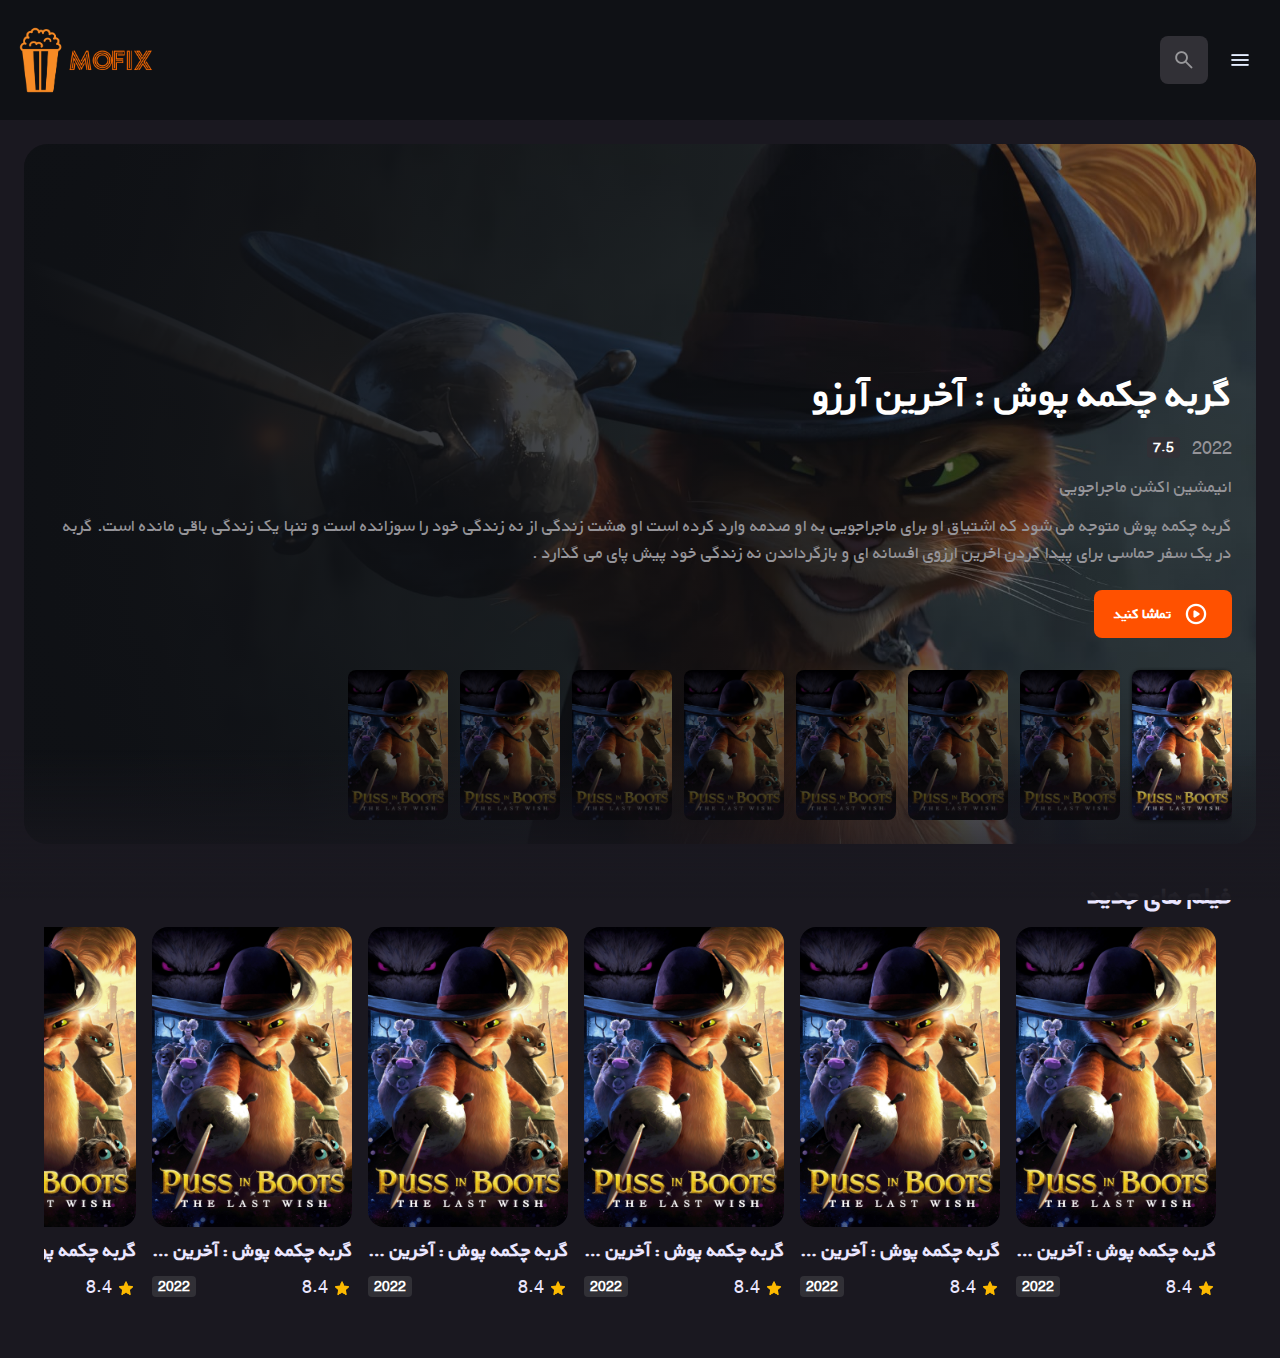
<file: index.html>
<!DOCTYPE html>
<html lang="en">
<head>
  <meta charset="UTF-8">
  <meta name="viewport" content="width=device-width, initial-scale=1.0">
  <title>Mofix</title>
  <meta name = "title" content="Mofix">
  <meta name="description" content="Mofix تماشای رایگان فیلم">


  <link rel="shortcut icon" href="/favicon.png" type="image/x-icon">
  <!--
    google font
  -->

  <link rel="preconnect" href="https://fonts.googleapis.com">
  <link rel="preconnect" href="https://fonts.gstatic.com" crossorigin>
  <link href="https://fonts.googleapis.com/css2?family=DM+Sans:wght@400;700&display=swap" rel="stylesheet">

  <link rel="stylesheet" href="./assets/css/style.css">

  
 
</head>
<body>


  <!--
    Header
  -->
  <header class="header">
    <div class="search-box" search-box>
      <div class="search-wrapper" search-wrapper>
        <input type="text" name="search" autocomplete="off" id="aria-label" placeholder="جستجوی فیلم" class="search-field" search-field>
        <img src="./assets/images/search.png" alt="" width="24" height="24"class="leading-icon">
      </div>
      <button class="search-btn" search-toggler>
        <img src="./assets/images/close.png" width="24" height = "24"alt="" >
      </button>
    </div>
    <button class="menu-btn" menu-btn menu-toggler>
      <img src="./assets/images/menu.png" width="24" height = "24" alt="" class="menu">
      <img src="./assets/images/menu-close.png" width="24" height = "24" alt="" class="close">
    </button>
    <button class="search-btn" search-toggler menu-close>
      <img src="./assets/images/search.png " width="24" height = "24" alt="">
    </button>
    
    <a href="./index.html" class = "logo">
      <img src="./assets/images/Mofix.png" width="140" height="32"alt="">
    </a>
    
  </header>
  

  <!--
    SIDE BAR
  -->

  <nav class="sidebar" sidebar>
    <div class="sidebar-inner">

      <div class="sidebar-list">

        <p class="title">دسته بندی</p>

        <a href="./movie-list.html" menu-close class="sidebar-link">اکشن</a>
        <a href="./movie-list.html" menu-close class="sidebar-link">ترسناک</a>
        <a href="./movie-list.html" menu-close class="sidebar-link">کمدی</a>
        <a href="./movie-list.html" menu-close class="sidebar-link">ماجراجویی</a>
        <a href="./movie-list.html" menu-close class="sidebar-link">علمی تخیلی</a>
        <a href="./movie-list.html" menu-close class="sidebar-link">درام</a>

      </div>
      <div class="sidebar-list">

        <p class="title">زبان</p>

        <a href="./movie-list.html" menu-close class="sidebar-link">ایرانی</a>
        <a href="./movie-list.html" menu-close class="sidebar-link">خارجی</a>

      </div>
      <div class="sidebar-list">

        <p class="title">نوع</p>

        <a href="./movie-list.html" menu-close class="sidebar-link">سریال</a>
        <a href="./movie-list.html" menu-close class="sidebar-link">فیلم</a>

      </div>
      <div class="sidebar-footer">
        <p class="copyright">
          Mofix تماشای فیلم و سریال فیکس <a></a>
        </p>
        <img src="./assets/images/Mofix-white.png" alt="" width="80" height="17">
      </div>
    </div>

  </nav>

  <div class="overlay" overlay menu-toggler></div>

  <article class="container" page-content>
    <!--
      BANNER
    -->

    <section class="banner" aria-label="محبوبترین ها">
      <div class="banner-slider">
        <div class="slider-item active" slider-item>
          <img src="./assets/images/slider-banner.jpg" class= "img-cover" loading="eager"  alt="">
          <div class="banner-content">
            <h2 class="heading">
              گربه چکمه پوش : آخرین آرزو
            </h2>
            <div class="meta-list">
              <div class="meta-item">2022</div>
              <div class="meta-item card-badge" >7.5</div>
            </div>
            <p class="genre">انیمشین اکشن ماجراجویی</p>
            <p class="banner-text">گربه چکمه پوش متوجه می شود که اشتیاق او برای ماجراجویی به او صدمه وارد کرده است او هشت زندگی از نه زندگی خود را سوزانده است و تنها یک زندگی باقی مانده است. گربه در یک سفر حماسی برای پیدا کردن اخرین ارزوی افسانه ای و بازگرداندن نه زندگی خود پیش پای می گذارد .</p>
            <a href="./detail.html" class="btn">
              <img src="./assets/images/play_circle.png" width="24" height="24" aria-hidenn="true" alt="">
              <span class="span"> تماشا کنید</span>
            </a>
          </div>


        </div>
        <div class="slider-item" slider-item>
          <img src="./assets/images/slider-banner.jpg" class= "img-cover" loading="eager"  alt="">
          <div class="banner-content">
            <h2 class="heading">
              Puss in Boots: Last wish
            </h2>
            <div class="meta-list">
              <div class="meta-item">2022</div>
              <div class="meta-item" card-badge>7.5</div>
            </div>
            <p class="genre">انیمشین اکشن ماجراجویی</p>
            <p class="banner-text">Puss in Boots discovers that his passion for adventure has taken its toll: He has burned through eight of his nine lives, leaving him with only one life left. Puss sets out on an epic journey to find the mythical Last Wish and restore his nine lives.</p>
            <a href="./detail.html" class="btn">
              <img src="./assets/images/play_circle.png" width="24" height="24" aria-hidenn="true" alt="">
              <span class="span"> تماشا کنید</span>
            </a>
          </div>


        </div>
        <div class="slider-item" slider-item>
          <img src="./assets/images/slider-banner.jpg" class= "img-cover" loading="eager"  alt="">
          <div class="banner-content">
            <h2 class="heading">
              Puss in Boots: Last wish
            </h2>
            <div class="meta-list">
              <div class="meta-item">2022</div>
              <div class="meta-item" card-badge>7.5</div>
            </div>
            <p class="genre">انیمشین اکشن ماجراجویی</p>
            <p class="banner-text">Puss in Boots discovers that his passion for adventure has taken its toll: He has burned through eight of his nine lives, leaving him with only one life left. Puss sets out on an epic journey to find the mythical Last Wish and restore his nine lives.</p>
            <a href="./detail.html" class="btn">
              <img src="./assets/images/play_circle.png" width="24" height="24" aria-hidenn="true" alt="">
              <span class="span"> تماشا کنید</span>
            </a>
          </div>


        </div>
        <div class="slider-item" slider-item>
          <img src="./assets/images/slider-banner.jpg" class= "img-cover" loading="eager"  alt="">
          <div class="banner-content">
            <h2 class="heading">
              Puss in Boots: Last wish
            </h2>
            <div class="meta-list">
              <div class="meta-item">2022</div>
              <div class="meta-item" card-badge>7.5</div>
            </div>
            <p class="genre">انیمشین اکشن ماجراجویی</p>
            <p class="banner-text">Puss in Boots discovers that his passion for adventure has taken its toll: He has burned through eight of his nine lives, leaving him with only one life left. Puss sets out on an epic journey to find the mythical Last Wish and restore his nine lives.</p>
            <a href="./detail.html" class="btn">
              <img src="./assets/images/play_circle.png" width="24" height="24" aria-hidenn="true" alt="">
              <span class="span"> تماشا کنید</span>
            </a>
          </div>


        </div>
        <div class="slider-item" slider-item>
          <img src="./assets/images/slider-banner.jpg" class= "img-cover" loading="eager"  alt="">
          <div class="banner-content">
            <h2 class="heading">
              Puss in Boots: Last wish
            </h2>
            <div class="meta-list">
              <div class="meta-item">2022</div>
              <div class="meta-item" card-badge>7.5</div>
            </div>
            <p class="genre">انیمشین اکشن ماجراجویی</p>
            <p class="banner-text">Puss in Boots discovers that his passion for adventure has taken its toll: He has burned through eight of his nine lives, leaving him with only one life left. Puss sets out on an epic journey to find the mythical Last Wish and restore his nine lives.</p>
            <a href="./detail.html" class="btn">
              <img src="./assets/images/play_circle.png" width="24" height="24" aria-hidenn="true" alt="">
              <span class="span"> تماشا کنید</span>
            </a>
          </div>


        </div>
        
      </div>
      <div class="slider-control">
        <div class="control-inner" >
          <button class="poster-box slider-item active">
            <img src="./assets/images/slider-control.jpg" loading="lazy" draggable="false" class="img-cover" alt="">
          </button>
          <button class="poster-box slider-item " >
            <img src="./assets/images/slider-control.jpg" loading="lazy" draggable="false" class="img-cover" alt="">
          </button>
          <button class="poster-box slider-item ">
            <img src="./assets/images/slider-control.jpg" loading="lazy" draggable="false" class="img-cover" alt="">
          </button>
          <button class="poster-box slider-item ">
            <img src="./assets/images/slider-control.jpg" loading="lazy" draggable="false" class="img-cover" alt="">
          </button>
          <button class="poster-box slider-item ">
            <img src="./assets/images/slider-control.jpg" loading="lazy" draggable="false" class="img-cover" alt="">
          </button>
          <button class="poster-box slider-item ">
            <img src="./assets/images/slider-control.jpg" loading="lazy" draggable="false" class="img-cover" alt="">
          </button>
          <button class="poster-box slider-item ">
            <img src="./assets/images/slider-control.jpg" loading="lazy" draggable="false" class="img-cover" alt="">
          </button>
          <button class="poster-box slider-item ">
            <img src="./assets/images/slider-control.jpg" loading="lazy" draggable="false" class="img-cover" alt="">
          </button>
        </div>
      </div>
    </section>
 

  <!--
    MOVIE LIST
  -->

  <section class="movie-list" aria-label="فیلم های جدید">
    <div class="title-wrapper">
      <h3 class="title-large">فیلم های جدید</h3>
    </div>
    <div class="slider-list">
      <div class= "slider-inner">
        <div class="movie-card">
          <figure class="poster-box card-banner">
            <img src="./assets/images/slider-control.jpg" alt="" class="img-cover">
          </figure>

          <h4 class="title">گربه چکمه پوش : آخرین آرزو</h4>

          <div class="meta-list">
            <div class="meta-item">
              <img src="./assets/images/star.png" width="20" height ='20' loading="lazy" alt="rating">

              <span class="span">8.4</span>
            </div>
            <div class="card-badge">2022</div>
          </div>
          <a href="./detail.html" title="گربه چکمه پوش : آخرین آرزو" class="card-btn"></a>

        </div>
        
        <div class="movie-card">
          <figure class="poster-box card-banner">
            <img src="./assets/images/slider-control.jpg" alt="" class="img-cover">
          </figure>

          <h4 class="title">گربه چکمه پوش : آخرین آرزو</h4>

          <div class="meta-list">
            <div class="meta-item">
              <img src="./assets/images/star.png" width="20" height ='20' loading="lazy" alt="rating">

              <span class="span">8.4</span>
            </div>
            <div class="card-badge">2022</div>
          </div>
          <a href="./detail.html" title="گربه چکمه پوش : آخرین آرزو" class="card-btn"></a>

        </div>
        
        <div class="movie-card">
          <figure class="poster-box card-banner">
            <img src="./assets/images/slider-control.jpg" alt="" class="img-cover">
          </figure>

          <h4 class="title">گربه چکمه پوش : آخرین آرزو</h4>

          <div class="meta-list">
            <div class="meta-item">
              <img src="./assets/images/star.png" width="20" height ='20' loading="lazy" alt="rating">

              <span class="span">8.4</span>
            </div>
            <div class="card-badge">2022</div>
          </div>
          <a href="./detail.html" title="گربه چکمه پوش : آخرین آرزو" class="card-btn"></a>

        </div>
        
        <div class="movie-card">
          <figure class="poster-box card-banner">
            <img src="./assets/images/slider-control.jpg" alt="" class="img-cover">
          </figure>

          <h4 class="title">گربه چکمه پوش : آخرین آرزو</h4>

          <div class="meta-list">
            <div class="meta-item">
              <img src="./assets/images/star.png" width="20" height ='20' loading="lazy" alt="rating">

              <span class="span">8.4</span>
            </div>
            <div class="card-badge">2022</div>
          </div>
          <a href="./detail.html" title="گربه چکمه پوش : آخرین آرزو" class="card-btn"></a>

        </div>
        
        <div class="movie-card">
          <figure class="poster-box card-banner">
            <img src="./assets/images/slider-control.jpg" alt="" class="img-cover">
          </figure>

          <h4 class="title">گربه چکمه پوش : آخرین آرزو</h4>

          <div class="meta-list">
            <div class="meta-item">
              <img src="./assets/images/star.png" width="20" height ='20' loading="lazy" alt="rating">

              <span class="span">8.4</span>
            </div>
            <div class="card-badge">2022</div>
          </div>
          <a href="./detail.html" title="گربه چکمه پوش : آخرین آرزو" class="card-btn"></a>

        </div>
        
        <div class="movie-card">
          <figure class="poster-box card-banner">
            <img src="./assets/images/slider-control.jpg" alt="" class="img-cover">
          </figure>

          <h4 class="title">گربه چکمه پوش : آخرین آرزو</h4>

          <div class="meta-list">
            <div class="meta-item">
              <img src="./assets/images/star.png" width="20" height ='20' loading="lazy" alt="rating">

              <span class="span">8.4</span>
            </div>
            <div class="card-badge">2022</div>
          </div>
          <a href="./detail.html" title="گربه چکمه پوش : آخرین آرزو" class="card-btn"></a>

        </div>
      </div>
        
    </div>
  </section>
</article>

  <script src= "./assets/js/global.js"></script>
  <script src= "./assets/js/index.js"></script>
</body>
</html>
</file>
<file: assets/css/style.css>
/*-----------------------------------*\
  #style.css
\*-----------------------------------*/

@font-face{
  font-family:"BYekan";
  src:url('./BYekan+.ttf')
}
/**
 * copyright 2023 codewithsadee
 */





/*-----------------------------------*\
  #CUSTOM PROPERTY
\*-----------------------------------*/
:root{
  --background: hsla(220, 17%, 7%, 1);
  --banner-background: hsla(250, 6%, 20%, 1);
  --white-alpha-20: hsla(0, 0%, 100%, 0.2);
  --on-background: hsla(220, 100%, 95%, 1);
  --on-surface: hsla(250, 100%, 95%, 1);
  --on-surface-variant: hsla(250, 1%, 44%, 1);
  --primary: rgb(255, 81, 0);
  --primary-variant: hsla(349, 69%, 51%, 1);
  --rating-color: hsla(44, 100%, 49%, 1);
  --surface: hsla(250, 13%, 11%, 1);
  --text-color: hsla(250, 2%, 59%, 1);
  --white: hsla(0, 0%, 100%, 1);


  --banner-overlay: 90deg, hsl(220, 17%, 7%) 0%, hsla(220, 17%, 7%, 0.5) 100%;
  --bottom-overlay: 180deg, hsla(250, 13%, 11%, 0), hsla(250, 13%, 11%, 1);

  --shadow-1: 0 1px 4px hsla(0, 0%, 0%, 0.75);
  --shadow-2: 0 2px 4px hsla(350, 100%, 43%, 0.3);

  --radius-4: 4px;
  --radius-8: 8px;
  --radius-16: 16px;
  --radius-24: 24px;
  --radius-36: 36px;
  
  --transition-short: 250ms ease;
  --transition-long: 500ms ease;

  --ff-Byekan: 'Byekan', sans-serif;

  --fs-heading: 4rem;
  --fs-title-lg: 2.6rem;
  --fs-title: 2rem;
  --fs-body: 1.8rem;
  --fs-button: 1.5rem;
  --fs-label: 1.4rem;

  --weight-bold: 700;
}




/*-----------------------------------*\
  #RESET
\*-----------------------------------*/
*,
*::before,
*::after{
  margin:0;
  padding:0;
  box-sizing: border-box;

}

li{list-style: none;}

a,
img,
span,
iframe,
button{display: block;}

a{
  color:inherit;
  text-decoration: none;

}

img{
  height: auto;


}

input,
button{
  background:none;
  border:none;
  font:inherit;
  color:inherit;
}


input{
  width:100%;

}

button{
  text-align:right ;
  cursor:pointer;

}

html{
  font-family: var(--ff-Byekan);
  font-size:10px;
  scroll-behavior: smooth;
}

body{
  background-color: var(--background);
  color:var(--on-background);
  font-size: var(--fs-body);
  line-height: 1.5;
  direction: rtl;


}
:focus-visible{
  outline-color:var(--primary-variant);
}

::-webkit-scrollbar{
  width: 8px;
  height:8px;
}

::-webkit-scrollbar-thumb{
  background-color: var(--banner-background);
  border-radius: var(--radius-16);
}

/*-----------------------------------*\
  #REUSED STYLE
\*-----------------------------------*/
.search-wrapper::before{
  position: absolute;
  top:14px;
  right:12px;
  content:"";
  width:20px;
  height:20px;
  border:3px solid var(--white);
  border-radius: var(--radius-24);
  border-inline-end-color:transparent;
  animation: loading 500ms linear infinite;
  display:none;

}

@keyframes loading{
  0% {transform:rotate(0)}
  100% {transform: rotate(1turn);}
}
.search-wrapper.searching::before{display:block;}

.title{
  font-size: var(--fs-title);
}

.heading{
  color:var(--white);
  font-size:var(--fs-heading);
  font-weight: var(--weight-bold);
  letter-spacing: 0.5px;
  line-height: 1.2;
}
.heading,
.title-large,
.title{
  font-weight: var(--weight-bold);
  letter-spacing: 1.5;
}
.title-large{
  font-size: var(--fs-title-lg);
  font-weight: var(--weight-bold);
  letter-spacing: 0.5px;
}

.img-cover{
  width:100%;
  height: 100%;
  object-fit:cover;
}

.meta-item{
  display:flex;
  align-items: center;
  gap:4px;
}
.meta-list{
  display:flex;
  flex-wrap:wrap;
  justify-content: flex-start;
  align-items: center;
  gap:12px;
}

.btn{
  color:var(--white);
  font-size:var(--fs-button);
  font-weight:var(--weight-bold);
  max-width: max-content;
  display: flex;
  flex-direction: row-reverse;
  align-items: center;
  gap:12px;
  padding-block:12px;
  margin-top:10px;
  padding-inline: 20px 24px;
  border-radius: var(--radius-8);
  transition : var(--transition-);
  border:solid 1px var(--banner-overlay);
}
.card-badge{
  background-color: var(--banner-background);
  color:var(--white);
  font-size:var(--fs-label);
  font-weight:var(--weight-bold);
  padding-inline: 6px;
  border-radius: var(--radius-4);

}
.poster-box{
  background-image: url('../images/poster-bg-icon.png');
  aspect-ratio: 2 /3 ;
}

.poster-box,
.video-card{
  background-repeat:no-repeat;
  background-size:50px;
  background-position: center;
  background-color: var(--banner-background);
  border-radius:var(--radius-16);
  overflow: hidden;
}
.title-wrapper{
  margin-right: 24px;
  margin-bottom: 12px;
}
.slider-list{
  margin-inline: 20px;
  overflow-x:overlay;
  padding-block-end: 16px;
  margin-block-end: -16px;
}
.slider-list::-webkit-scrollbar-thumb{background-color: transparent;}

.slider-list:is(:hover,:focus-within)::-webkit-scrollbar-thumb{
  background-color: var(--banner-background);
}

.slider-list::-webkit-scrollbar-button{width:20px}

.slider-list .slider-inner{
  position: relative;
  display: flex;
  gap:16px;
}

.slider-list .slider-inner::before,
.slider-list .slider-inner::after{
  content:"";
  min-width: 4px;
  margin:0;
}

.seperator{
  width:4px;
  height:4px;
  background-color: var(--white-alpha-20);
  border-radius: var(--radius-8);
}
.video-card{
  background-image: url('../images/video-bg-icon.png');
  aspect-ratio: 16/9;
  flex-shrink:0;
  max-width:500px;
  width:calc(100% - 40px);
}

/*-----------------------------------*\
  #HEADER
\*-----------------------------------*/

.search-box{

  position: absolute;
  top:0;
  left: 0;
  width: 100%;
  height: 100%;
  background-color: var(--background);
  padding: 24px 16px;
  display: flex;
  align-items: center;
  gap:8px;
  z-index: 1;
  display: none;
}

.search-box.active{display:flex}
.header{
  position: relative;
  padding-block: 24px;
  padding-inline: 16px;
  display: flex;
  justify-content: space-between;
  align-items: center;
  gap:8px;
}

.header .logo{
  margin-right:auto;
}


.search-btn,
.menu-btn{
  padding: 12px;
}
.menu-btn:hover{
  
  border-radius: 8px;
  background-color:rgba(255, 255, 255, 0.452);
  transition: background-color 1s ease;
}
.search-btn img{
  opacity: 0.5;
  transition: var(--transition-short);
}

.search-btn{
  background-color: var(--banner-background);
  border-radius: var(--radius-8);
}

.menu-btn.active .menu,
.menu-btn .close{
  display:none;
}

.menu-btn .menu,
.menu-btn.active .close{display: block;}

.search-wrapper{
  position: relative;
  flex-grow:1;
}

.search-btn img:is(:hover,:focus-visible){opacity: 1;}

.search-field{
  direction: rtl;
  background-color: var(--banner-background);
  height:48px;
  line-height: 48px;
  padding-inline: 44px;
  outline:none;
  border-radius: var(--radius-8);
  transition: var(--transition-short);
}

.search-field::placeholder{color:var(--on-surface-variant)}

.search-field:hover{box-shadow : 0 0 0 2px var(--on-surface-variant)}

.search-field:focus{
  box-shadow: 0 0 0 2px var(--on-surface);
  padding-inline-start:16px;
}

.search-wrapper .leading-icon{
position: absolute;
top:50%;
transform:translateY(-50%);
right:12px;
opacity: 0.5;
transition: var(--transition-short);
}
.search-wrapper:focus-within .leading-icon{display:none;}

/*-----------------------------------*\
  #SIDEBAR
\*-----------------------------------*/

.sidebar{
  direction: rtl;
  position: absolute;
  background-color: var(--background);
  top:120px;
  bottom: 0;
  right:0;
  max-width: 340px;
  width:100%;
  border-block-start: 1px solid var(--banner-background);
  overflow-y:overlay;
  z-index: 4;
  visibility: hidden;
  
  padding-right:20px;
}
.sidebar.active{
  visibility: visible;
}

.sidebar-inner{
  display:grid;
  gap:20px;
  padding-block:36px;

}

.sidebar::-webkit-scrollbar-thumb {background-color: transparent;}
.sidebar:is(:hover,:focus-within)::-webkit-scrollbar-thumb{
  background-color: var(--banner-background);
}
.sidebar::-webkit-scrollbar-button{ height:16px};

.sidebar-list,
.sidebar-footer{
  padding-inline: 36px;
}
.sidebar-link{
  color:var(--on-surface-variant);
}
.sidebar-link:is(:hover, :focus-visible) {
  color:var(--on-background)
}

.sidebar-list{
  display:grid;
  gap:8px;
}
.sidebar-list .title{
  margin-block-end:8px;

}

.sidebar-footer{
  border-block-start: 1px solid var(--banner-background);
  padding-block-start :28px;
  margin-block-start: 8px;
}

.copyright{
  color:var(--on-surface-variant);
  margin-block-end: 8px;
}
.copyright a {
  display: inline-block;
}

.overlay{
  position: fixed;
  top:96px;
  left:0;
  bottom:0;
  width:100%;
  background:var(--background);
  opacity: 0;
  pointer-events:none;
  transition: var(--transition-short);
  z-index:3;
}
.overlay.active{
  opacity:0.5;
  pointer-events:all;
}

/*-----------------------------------*\
  #HOME PAGE
\*-----------------------------------*/
.container{
  position: relative;
  background-color: var(--surface);
  color:var(--on-surface);
  padding: 24px 24px 58px;
  height:calc(100vh-96px);
  overflow:overlay;
  z-index: 1;
}
.container::after{
  content:'';
  position:fixed;
  bottom:0;
  left:0;
  width:100%;
  height:150px;
  background-image: linear-gradient(var(--bottom-overlay));
  z-index:1;
  pointer-events: none;
}

/**
BANNER
*/

.banner{
  position: relative;
  height:700px;
  width:100%;
  border-radius: var(--radius-24);
  overflow: hidden;
}
.banner-slider .slider-item{
  position:absolute;
  top:0;
  left:120%;
  width: 100%;
  height:100%;
  background-color: var(--banner-background);
  opacity: 0;
  visibility: hidden;
  transition: opacity var(--transition-long);

}
.banner-slider .slider-item::before{
  content:'';
  position: absolute;
  inset:0;
  background-image: linear-gradient(var(--banner-overlay));

}
.banner-slider .active{
  left:0;
  opacity:1;
  visibility: visible;
}

.banner-content{
  position: absolute;
  left:24px;
  right:24px;
  bottom:206px;
  z-index:1;
  color: var(--text-color);
  direction: rtl;
}
.banner :is(.heading,.banner-text){
  display:-webkit-box;
  -webkit-box-orient: vertical;
  overflow:hidden;
}

.banner .heading{
  -webkit-line-clamp:3;
  margin-block-end:16px;
}

.banner .genre{margin-block:12px;}
.banner-text{
  -webkit-line-clamp: 2;
  margin-block-end:24px;
}

.banner .btn{
  background-color: var(--primary);
  direction: ltr;
}
.banner .btn:is(:hover,:focus-visible){
  box-shadow: var(--shadow-2);
}

.slider-control{
  position: absolute;
  bottom:20px;
  left:20px;
  right:24px;
  border-radius: var(--radius-16) 0 0 var(--radius-16);
  user-select: none;
  padding:4px 0 4px 4px;
  overflow-x: auto;
}

.slider-control::-webkit-scrollbar{
  display: none;
}
.control-inner{
  display: flex;
  gap:12px;

}
.control-inner::after{
  content:"";
  min-width: 12px;
}

.slider-control .slider-item{
  width:100px;
  border-radius :var(--radius-8);
  flex-shrink:0;
  filter:brightness(0.4);
}

.slider-control .active{
  filter:brightness(1);
  box-shadow:var(--shadow-1);
}

/**
Movie List
*/

.movie-list{padding-block-start:32px;}
.movie-card{
  position: relative;
  min-width:200px;

}
.movie-card .title{
  width:100%;
  white-space: nowrap;
  text-overflow: ellipsis;
  overflow: hidden;
  margin-block:8px ;
}
.movie-card .card-banner{width:200px;}

.movie-card .meta-list{

  justify-content: space-between;}
.movie-card .card-btn{
  position: absolute;
  inset: 0;

}
/*-----------------------------------*\
  #DETAIL PAGE
\*-----------------------------------*/
.backdrop-image{
  position: absolute;
  top:0;
  left:0;
  width: 100%;
  height:665px;
  background-repeat: no-repeat;
  background-size: cover;
  background-position: center;
  z-index:-1;
  border-bottom: 2px solid white;
}
.backdrop-image::after{
  content:"";
  position:absolute;
  inset:0;
  background-image: linear-gradient(45deg,rgba(5, 5, 5, 0.808),rgba(30, 30, 31, 0.993));
}
  
.movie-detail .movie-poster{
  max-width: 300px;
  width:100%;
 
}

.movie-detail .heading {margin-block :24px 12px}

.movie-detail:is(.meta-list,.genre){color:var(--text-color);}

.movie-detail .genre {margin-block:14px 16px;}


.detail-list{margin-block: 24px 32px;}

.movie-detail .list-item{
  display: flex;
  align-items: flex-start;
  gap:8px;
  margin-block-end:12px ;

}

.movie-detail .list-name{
  color:var(--text-color);
  min-width: 112px;

}
.movie-detail .btn{
    background-color: var(--primary);
    direction: ltr;
    margin-block:12px;
}
.btns{
  display:flex;
  gap:12px;
}
.movie-detail .dl-btn{
  background-color: green;

}
.banner .btn:is(:hover,:focus-visible){
  box-shadow: var(--shadow-2);
}
/*-----------------------------------*\
  #MOVIE LIST PAGE
\*-----------------------------------*/





/*-----------------------------------*\
  #SEARCH MODAL
\*-----------------------------------*/





/*-----------------------------------*\
  #MEDIA QUERIES
\*-----------------------------------*/
</file>
